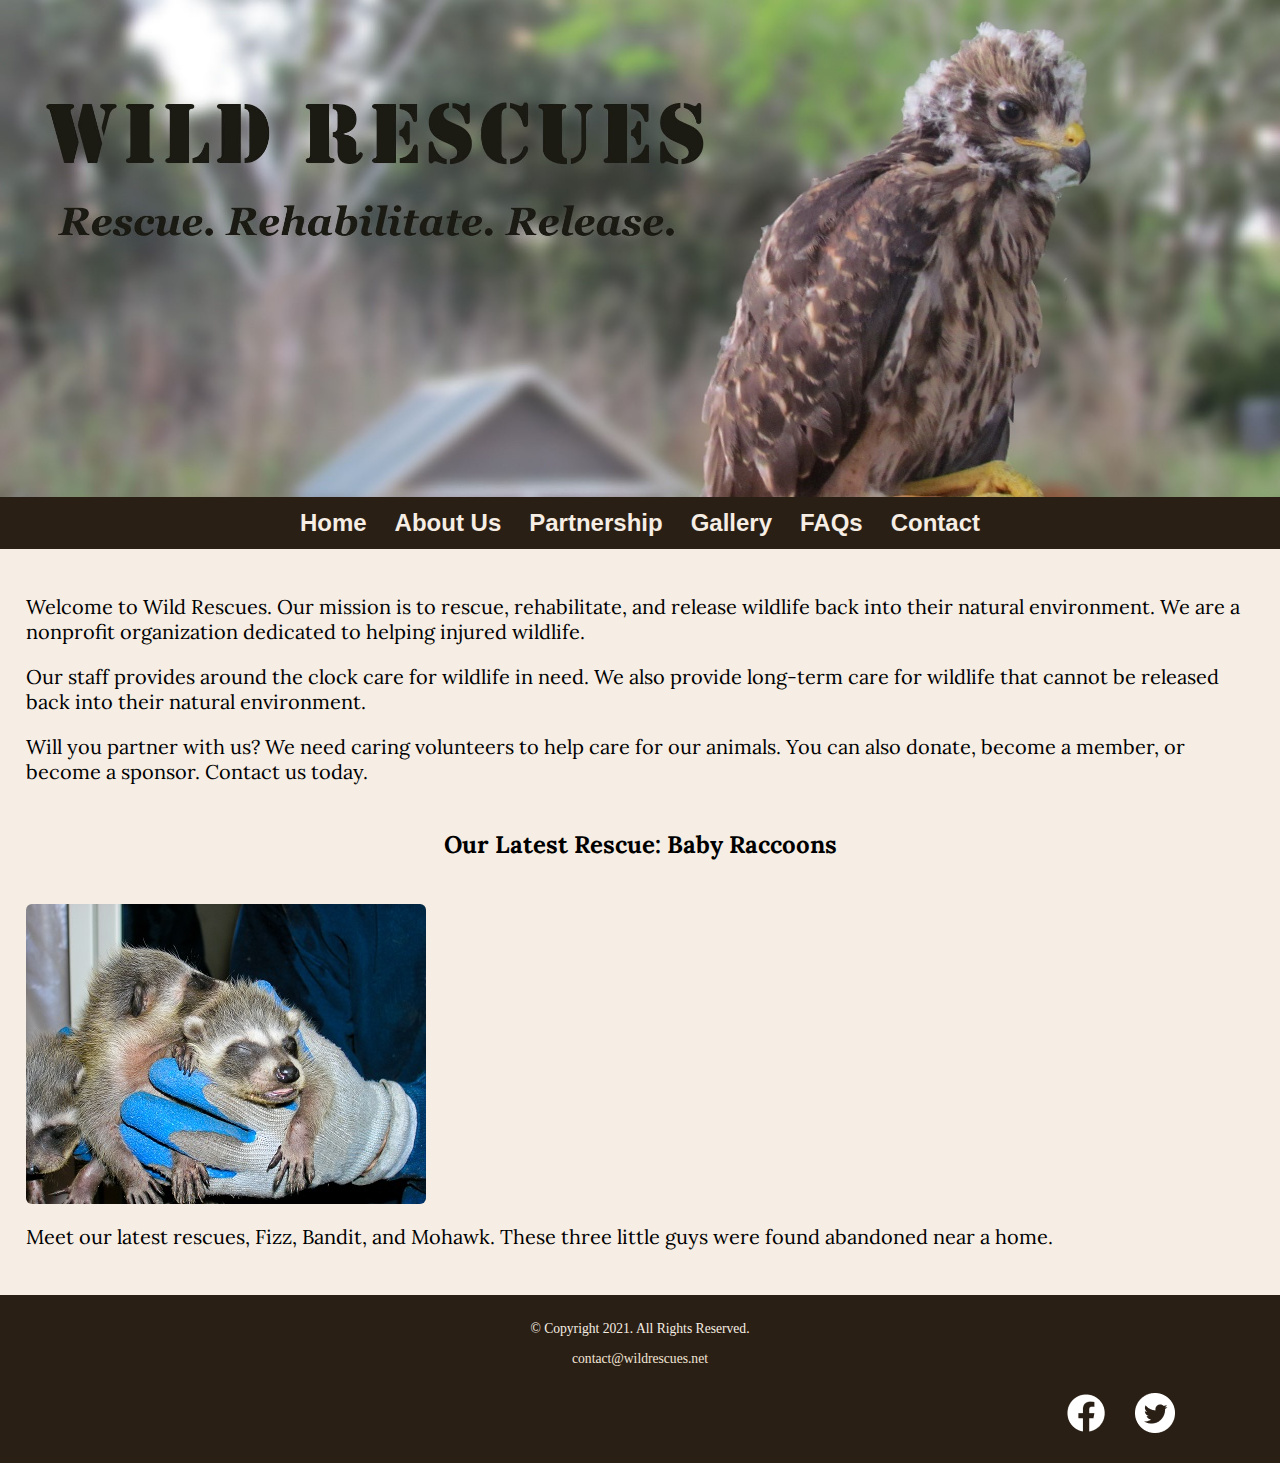
<file: index.html>
<!DOCTYPE html>
<!-- 
	Student Name: 
	File Name: index.html
	Today's Date:
 -->
<html lang="en">
<head>
	<title>Rescue - Rehabilitate | Wild Rescues.</title>
	<meta charset="utf-8">
    <meta name="description"
        content="Wild Rescues is a local nonprofit organization dedicated to helping injured, neglected, or orphaned wildlife.">
    <link rel="stylesheet" href="css/styles.css">
    <meta name="viewport" content="width=device-width, initial-scale=1.0">
    <link href="https://fonts.googleapis.com/css?family=Emblema+One|Lora&display=swap" rel="stylesheet">
	<link rel="shortcut icon" href="images/favicon.ico">
	<link rel="icon" type="image/png" sizes="32x32" href="images/favicon-32.png">
    <link rel="apple-touch-icon" sizes="180x180" href="images/apple-touch-icon.png">
	<link rel="icon" sizes="192x192" href="images/android-chrome-192.png">
</head>
<body>
    
    <div id="wrapper">

        <header>
            <div class="tab-desk">
              <a href="index.html"><img src="images/baby-hawk.jpg" alt="rescued baby hawk"></a>
            </div>
            <div class="mobile">
                <h1>&#128062; Wild Rescues</h1>
                <h3>Rescue. Rehabilitate. Release.</h3>
            </div>
        </header>

        <nav>
            <ul>
                <li><a href="index.html">Home</a></li>  
                <li><a href="about.html">About Us</a></li> 
                <li><a href="partnership.html">Partnership</a></li> 
                <li><a href="gallery.html">Gallery</a></li> 
                <li><a href="faqs.html">FAQs</a></li> 
                <li><a href="contact.html">Contact</a></li>
            </ul>
        </nav>

        <!-- Use the main area to add the main content to the webpage -->
        <main>

            <div id="welcome">

                <p>Welcome to Wild Rescues. Our mission is to rescue, rehabilitate, and release wildlife back into their natural environment. We are a nonprofit organization dedicated to helping injured wildlife.</p>

                <p>Our staff provides around the clock care for wildlife in need. We also provide long-term care for wildlife that cannot be released back into their natural environment.</p>

                <p>Will you partner with us? We need caring volunteers to help care for our animals. You can also donate, become a member, or become a sponsor. Contact us today.</p>

            </div>

            <div id="latest">

                <h2>Our Latest Rescue: Baby Raccoons</h2>
                <img src="images/baby-raccoons.jpg" alt="hands holding three baby raccoons" class="round">
                <p>Meet our latest rescues, Fizz, Bandit, and Mohawk. These three little guys were found abandoned near a home.</p>

            </div>

        </main>

        <footer>
            <p>&copy; Copyright 2021. All Rights Reserved.</p>
            <p><a href="mailto:contact@wildrescues.net">contact@wildrescues.net</a></p>
            <div class="social">
                <a href="https://www.facebook.com" target="_blank"><img src="images/facebook-logo.png"
                        alt="Facebook logo"></a>
                <a href="https://www.twitter.com" target="_blank"><img src="images/twitter-logo.png"
                        alt="Twitter logo"></a>
            </div>
        </footer>
        
    </div>
	
</body>
</html>
</file>
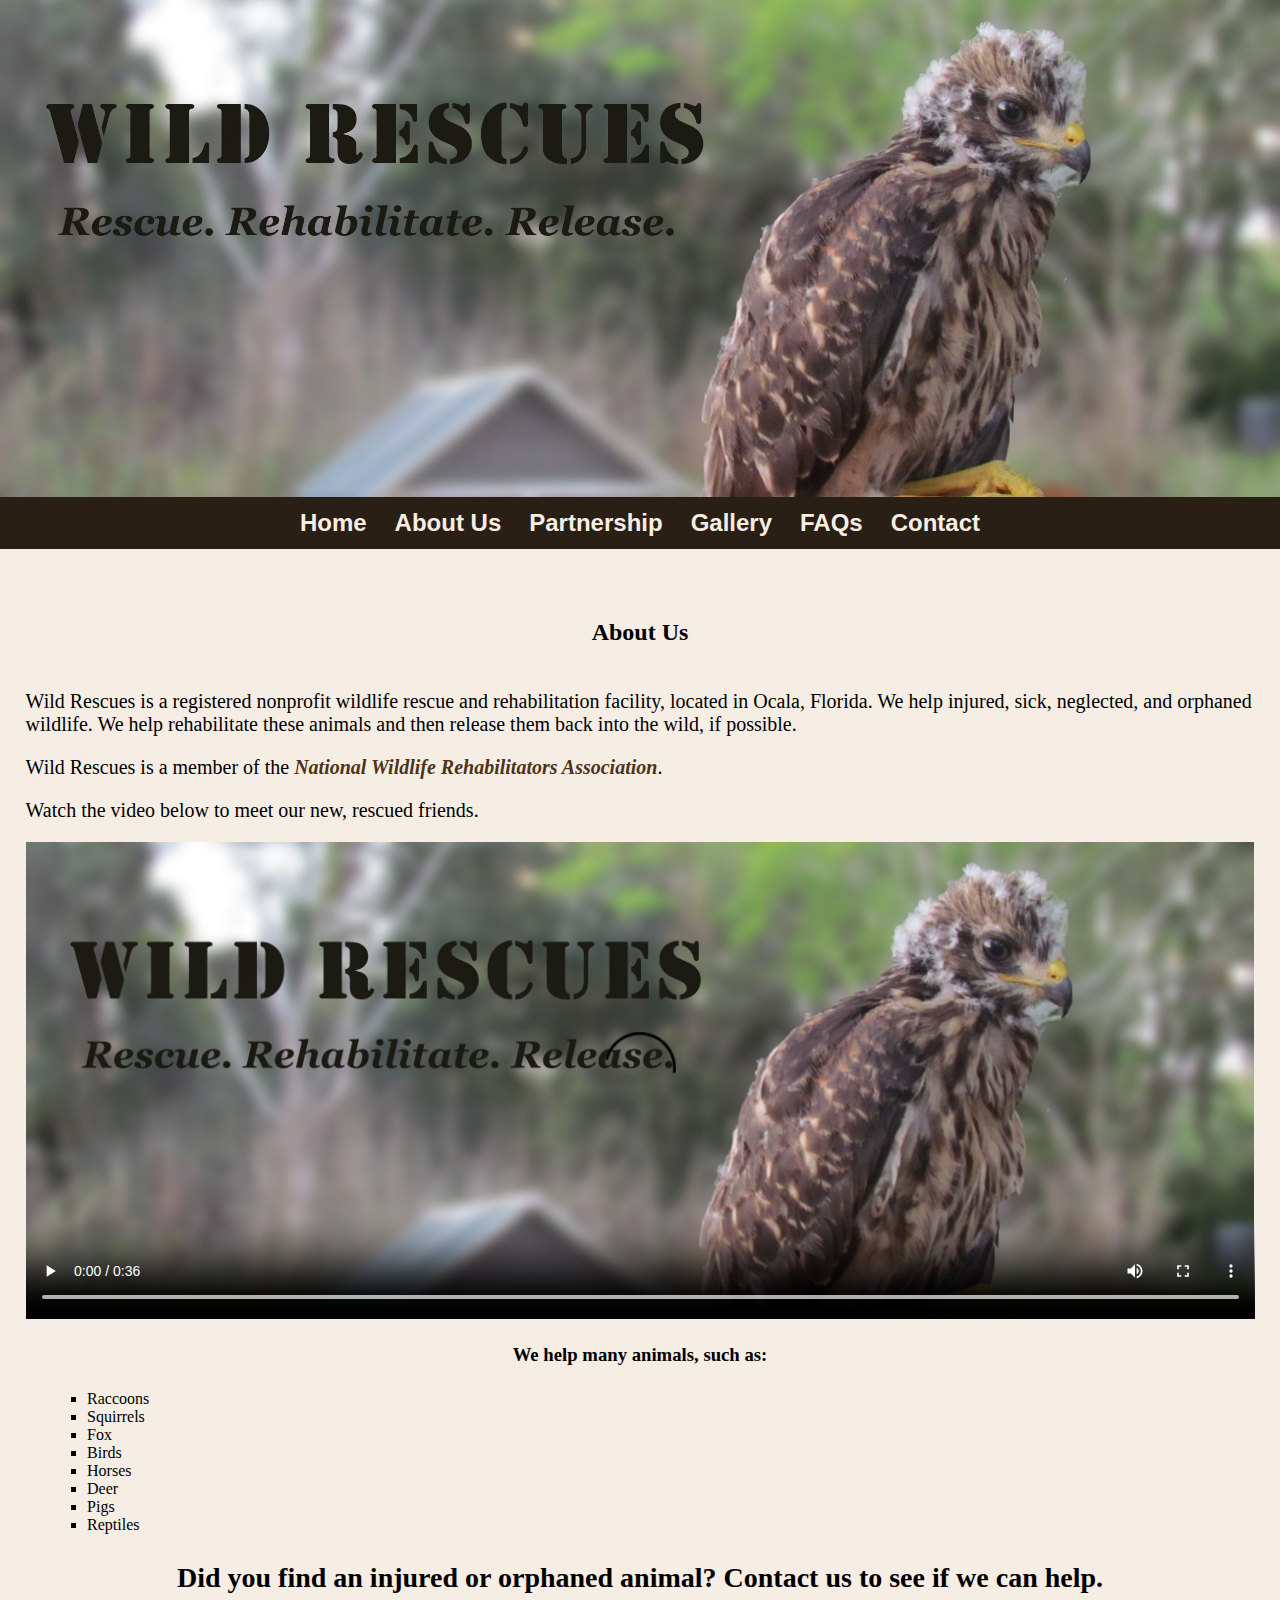
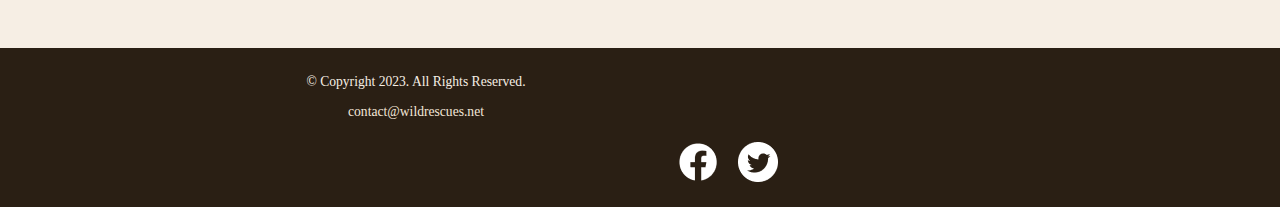
<file: about.html>
<!DOCTYPE html>
<!--Student Name: 
File Name: about.html
Date:
-->
<html lang="en">

<head>
    <meta charset="UTF-8">
    <meta name="descriptions"
        content="We help rehabilitate local wildlife, such as raccoons, squirrels, fox, birds, deer, horses, pigs, and reptiles.">
    <link rel="stylesheet" href="css/styles.css">
    <title>Rescue - Rehabilitate | Wild Rescues</title>
    <meta name="viewport" content="width=device-width, initial-scale=1.0">
    <link rel="icon" type="image/png" sizes="32x32" href="images/favicon-32.png">

</head>

<body>
    <!-- Skip to Content Link --> <a class="skip" href="#content">Skip to Content</a>
    <div id="wrapper">
        <!-- Mobile Nav -->
        <nav class="mobile-nav">
            <div id="nav-links">
                <a href="index.html">Home</a>
                <a href="about.html">About Us</a>
                <a href="partnership.html">Partnership</a>
                <a href="gallery.html">Gallery</a>
                <a href="faqs.html">FAQs</a>
                <a href="contact.html">Contact Us</a>
            </div>
            <a class="nav-icon" onclick="menu()">
                <div id="icon">&#9776;</div>
            </a>
        </nav>
        <!--Header element should be static-->
        <header>
            <div class="tab-desk">
                <a href="index.html"><img src="images/baby-hawk.jpg" alt="rescued baby hawk"></a>
            </div>
            <div class="mobile">
                <h1>&#128062; Wild Rescues</h1>
                <h3>Rescue. Rehabilitate. Release</h3>
            </div>
        </header>

        <!--Nav is static-->
        <nav class="tab-desk">
            <ul>
                <li><a href="index.html">Home</a></li>
                <li><a href="about.html">About Us</a></li>
                <li><a href="partnership.html">Partnership</a></li>
                <li><a href="gallery.html">Gallery</a></li>
                <li><a href="faqs.html">FAQs</a></li>
                <li><a href="contact.html">Contact</a></li>
            </ul>
        </nav>

        <!-- Use the main area to add the main content to the webpage -->
        <main id="content">
            <div id="info">
                <h2>About Us</h2>
                <p>Wild Rescues is a registered nonprofit wildlife rescue and rehabilitation facility, located in Ocala,
                    Florida. We help injured, sick, neglected, and orphaned wildlife. We help rehabilitate these animals
                    and
                    then release them back into the wild, if possible.</p>
                <p>Wild Rescues is a member of the <a class="link" href="https://www.nwrawildlife.org/"
                        target="_blank">National Wildlife Rehabilitators Association</a>.</p>
                <p>Watch the video below to meet our new, rescued friends.</p>

                <video controls poster="images/baby-hawk.jpg">
                    <source src="media/wildrescues.mp4" type="video/mp4">
                    <source src="media/wildrescues.webm" type="video/webm">
                    <p>Your browser does not support the video element.</p>
                    <track src="media/captions.vtt" kind="captions" srclang="en" label="English">
                    <track src="media/descriptions.vtt" kind="descriptions" srclang="en" label="English">
                </video>
                <h3>We help many animals, such as:</h3>
                <ul>
                    <li>Raccoons</li>
                    <li>Squirrels</li>
                    <li>Fox</li>
                    <li>Birds</li>
                    <li>Horses</li>
                    <li>Deer</li>
                    <li>Pigs</li>
                    <li>Reptiles</li>
                </ul>

                <p class="action">Did you find an injured or orphaned animal? Contact us to see if we can help.</p>
            </div>
        </main>


        <!--Footer should contain contact info and any copyrights-->
        <footer>
            <div class="copyright">
                <p>&copy; Copyright 2023. All Rights Reserved.</p>
                <p><a href="mailto:contact@wildrescues.net">contact@wildrescues.net</a></p>
                <div class="social">
                    <a href="https://www.facebook.com" target="_blank"><img src="images/facebook-logo.png"
                            alt="Facebook logo"></a>
                    <a href="https://www.twitter.com" target="_blank"><img src="images/twitter-logo.png"
                            alt="Twitter logo"></a>
                </div>
            </div>
           
        </footer>
    </div>
    <script src="scripts/script.js"></script>
</body>

</html>
</file>
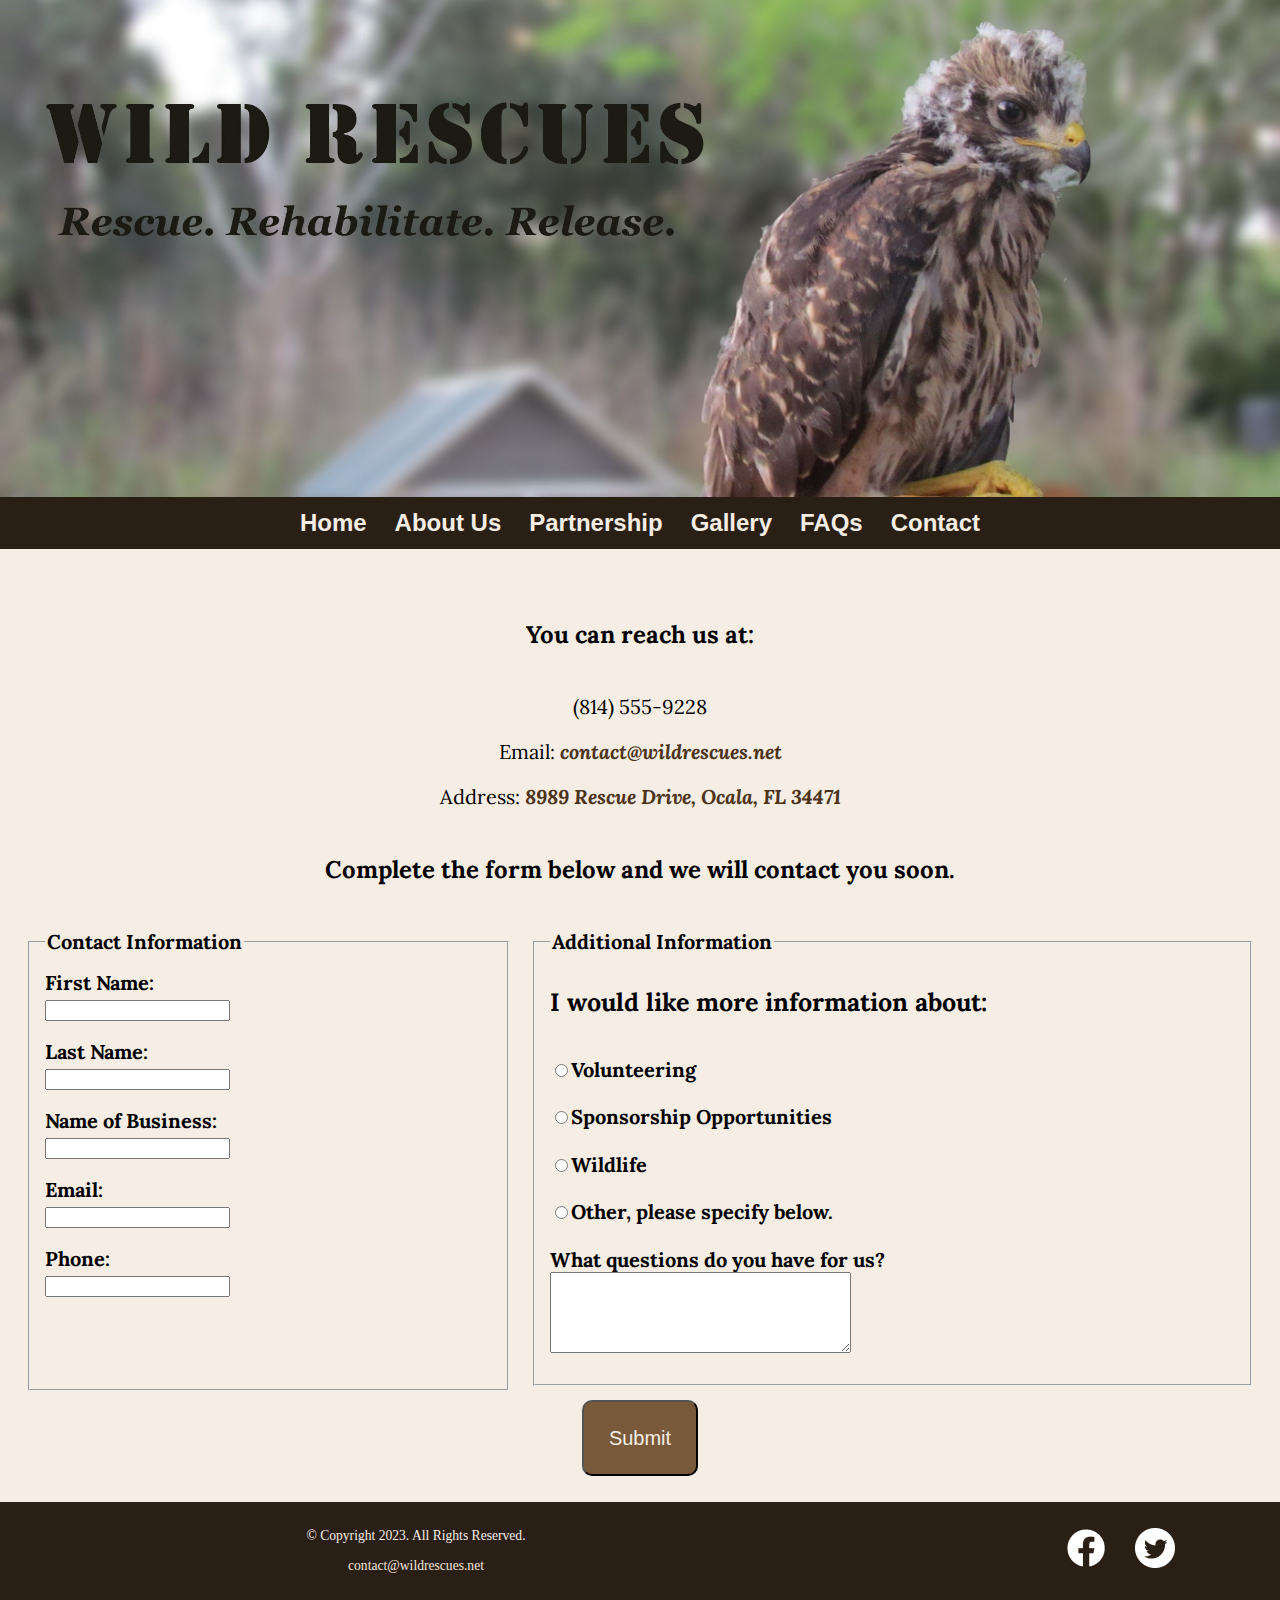
<file: contact.html>
<!DOCTYPE html>
<!--Student Name: 
File Name: contact.html
Date:
-->
<html lang="en">

<head>
    <meta charset="UTF-8">
    <meta name="description"
        content="Contact us at (814)555-8989 or visit us at 8989 Rescue Drive, Ocala, FL for more information.">
    <link rel="stylesheet" href="css/styles.css">
    <title>Contact Us – Location | Wild Rescues</title>
    <meta name="viewport" content="width=device-width, initial-scale=1.0">
    <link rel="preconnect" href="https://fonts.googleapis.com">
    <link rel="preconnect" href="https://fonts.gstatic.com" crossorigin>
    <link href="https://fonts.googleapis.com/css2?family=Emblema+One&family=Lora&display=swap" rel="stylesheet">
    <link rel="shortcut icon" href="images/favicon.ico">
    <link rel="icon" type="image/png" sizes="32x32" href="images/favicon-32.png">
    <link rel="apple-touch-icon" sizes="180x180" href="images/apple- touch-icon.png">
    <link rel="icon" sizes="192x192" href="images/android-chrome-192.png">
</head>

<body>
    <!-- Skip to Content Link --> <a class="skip" href="#content">Skip to Content</a>
    <div id="wrapper">
        <!-- Mobile Nav -->
        <nav class="mobile-nav">
            <div id="nav-links">
                <a href="index.html">Home</a>
                <a href="about.html">About Us</a>
                <a href="partnership.html">Partnership</a>
                <a href="gallery.html">Gallery</a>
                <a href="faqs.html">FAQs</a>
                <a href="contact.html">Contact Us</a>
            </div>
            <a class="nav-icon" onclick="menu()">
                <div id="icon">&#9776;</div>
            </a>
        </nav>
        <!--Header element should be static-->
        <header>
            <div class="tab-desk">
                <a href="index.html"><img src="images/baby-hawk.jpg" alt="rescued baby hawk"></a>
            </div>
            <div class="mobile">
                <h1>&#128062; Wild Rescues</h1>
                <h3>Rescue. Rehabilitate. Release</h3>
            </div>
        </header>

        <!--Nav is static-->
        <nav class="tab-desk">
            <ul>
                <li><a href="index.html">Home</a></li>
                <li><a href="about.html">About Us</a></li>
                <li><a href="partnership.html">Partnership</a></li>
                <li><a href="gallery.html">Gallery</a></li>
                <li><a href="faqs.html">FAQs</a></li>
                <li><a href="contact.html">Contact</a></li>
            </ul>
        </nav>

        <!-- Use the main area to add the main content to the webpage -->
        <main id="content">
            <div id="contact">
                <h2>You can reach us at:</h2>
                <p class="tel-link mobile" class="round"><a href="tel:8145558989">(814) 555-8989</a></p>
                <p class="tab-desk">(814) 555-9228</p>
                <p>Email: <a class="link" href="mailto:contact@wildrescues .net">contact@wildrescues.net</a></p>
                <p>Address: <a class="link" href="https://goo.gl/maps/Dt8Kqd2XHmY1kwhDA" target="_blank">8989 Rescue
                        Drive, Ocala, FL 34471</a></p>
            </div>
            <div id="form">
                <h2>Complete the form below and we will contact you soon.</h2>
                <form class="form-grid"><!-- Start Form -->
                    <fieldset>
                        <legend>Contact Information</legend>
                        <label for="fName">First Name:</label>
                        <input type="text" name="Name" id="fName">
                        <label for="lName">Last Name:</label>
                        <input type="text" name="lName" id="lName">
                        <label for="bName">Name of Business:</label>
                        <input type="text" name="bName" id="bName">
                        <label for="email">Email:</label>
                        <input type="email" name="email" id="email">
                        <label for="phone">Phone:</label>
                        <input type="tel" name="phone" id="phone">
                    </fieldset>
                    <fieldset>
                        <legend>Additional Information</legend>
                        <p>I would like more information about:</p>
                        <label for="vol">
                            <input type="radio" name="info" id="vol" value="Volunteering">Volunteering
                        </label>
                        <label for="sponsor">
                            <input type="radio" name="info" id="sponsor" value="Sponsorship Opportunities">Sponsorship
                            Opportunities
                        </label>
                        <label for="wild">
                            <input type="radio" name="info" id="wild" value="Wildlife">Wildlife
                        </label>
                        <label for="other">
                            <input type="radio" name="info" id="other" value="Other">Other, please specify below.
                        </label>
                        <label for="questions">What questions do you have for us?
                        </label>
                        <textarea name="questions" id="questions" rows="5" cols="35"></textarea>
                    </fieldset>
                    <input type="submit" id="submit" value="Submit" class="btn">
                </form>
            </div>
        </main>


        <!--Footer should contain contact info and any copyrights-->
        <footer>
            <div class="copyright">
                <p>&copy; Copyright 2023. All Rights Reserved.</p>
                <p><a href="mailto:contact@wildrescues.net">contact@wildrescues.net</a></p>
            </div>
            <div class="social">
                <a href="https://www.facebook.com" target="_blank"><img src="images/facebook-logo.png"
                        alt="Facebook logo"></a>
                <a href="https://www.twitter.com" target="_blank"><img src="images/twitter-logo.png"
                        alt="Twitter logo"></a>
            </div> 
        </footer>
    </div>
    <script src="scripts/script.js"></script>
</body>

</html>
</file>
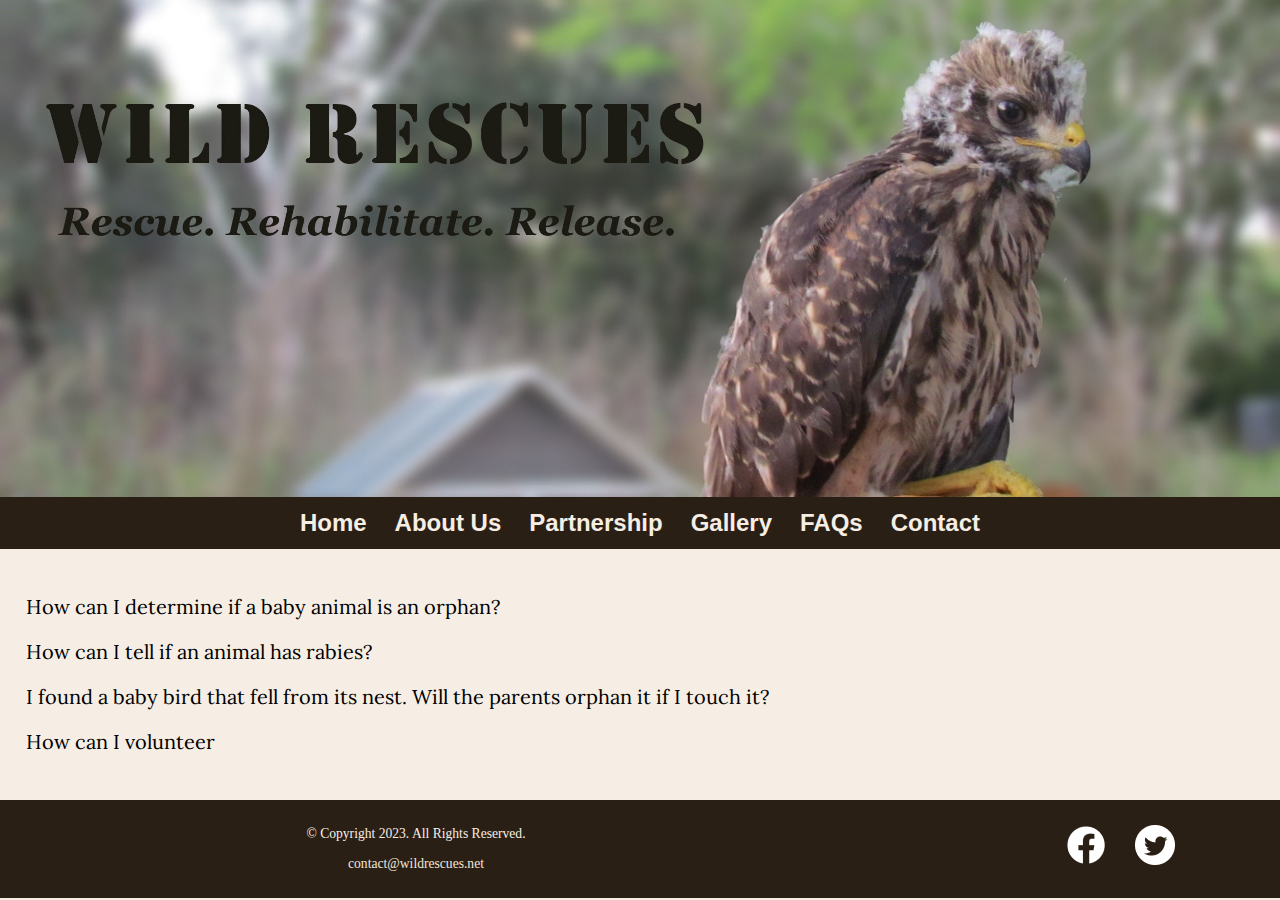
<file: faqs.html>
<!DOCTYPE html>
<!--Student Name: 
File Name: Wild Rescues - FAQs
Date:
-->
<html lang="en">

<head>
    <meta charset="UTF-8">
    <title>FAQs | Wild Rescues</title>
    <meta name="description" content="Get answers to our most frequently asked questions.">
    <link rel="stylesheet" href="css/styles.css">
    <meta name="viewport" content="width=device-width, initial-scale=1.0">
    <link rel="preconnect" href="https://fonts.googleapis.com">
    <link rel="preconnect" href="https://fonts.gstatic.com" crossorigin>
    <link href="https://fonts.googleapis.com/css2?family=Emblema+One&family=Lora&display=swap" rel="stylesheet">
    <link rel="shortcut icon" href="images/favicon.ico">
    <link rel="icon" type="image/png" sizes="32x32" href="images/favicon-32.png">
    <link rel="apple-touch-icon" sizes="180x180" href="images/apple- touch-icon.png">
    <link rel="icon" sizes="192x192" href="images/android-chrome-192.png">
</head>

<body>
    <!-- Skip to Content Link --> <a class="skip" href="#content">Skip to Content</a>
    <div id="wrapper">
        <!-- Mobile Nav -->
        <nav class="mobile-nav">
            <div id="nav-links">
                <a href="index.html">Home</a>
                <a href="about.html">About Us</a>
                <a href="partnership.html">Partnership</a>
                <a href="gallery.html">Gallery</a>
                <a href="faqs.html">FAQs</a>
                <a href="contact.html">Contact Us</a>
            </div>
            <a class="nav-icon" onclick="menu()">
                <div id="icon">&#9776;</div>
            </a>
        </nav>
        <!--Header element should be static-->
        <header>
            <div class="tab-desk">
                <a href="index.html"><img src="images/baby-hawk.jpg" alt="rescued baby hawk"></a>
            </div>
            <div class="mobile">
                <h1>&#128062; Wild Rescues</h1>
                <h3>Rescue. Rehabilitate. Release</h3>
            </div>
        </header>

        <!--Nav is static-->
        <nav class="tab-desk">
            <ul>
                <li><a href="index.html">Home</a></li>
                <li><a href="about.html">About Us</a></li>
                <li><a href="partnership.html">Partnership</a></li>
                <li><a href="gallery.html">Gallery</a></li>
                <li><a href="faqs.html">FAQs</a></li>
                <li><a href="contact.html">Contact</a></li>
            </ul>
        </nav>

        <!-- Use the main area to add the main content to the webpage -->
        <main id="content">
            <div id="questions">
                <p onclick="ans1()">How can I determine if a baby animal is an orphan?</p>
                <p onclick="ans2()">How can I tell if an animal has rabies?</p>
                <p onclick="ans3()">I found a baby bird that fell from its nest. Will the parents orphan it if I touch
                    it?</p>
                <p onclick="ans4()">How can I volunteer</p>
            </div>
            <div id="answer">
                <h2>Answer:</h2>
                <p></p>
            </div>
        </main>


        <!--Footer should contain contact info and any copyrights-->
        <footer>
            <div class="copyright">
                <p>&copy; Copyright 2023. All Rights Reserved.</p>
                <p><a href="mailto:contact@wildrescues.net">contact@wildrescues.net</a></p>
            </div>
            <div class="social">
                <a href="https://www.facebook.com" target="_blank"><img src="images/facebook-logo.png"
                        alt="Facebook logo"></a>
                <a href="https://www.twitter.com" target="_blank"><img src="images/twitter-logo.png"
                        alt="Twitter logo"></a>
            </div>
        </footer>
    </div>
    <script src="scripts/script.js"></script>
</body>

</html>
</file>
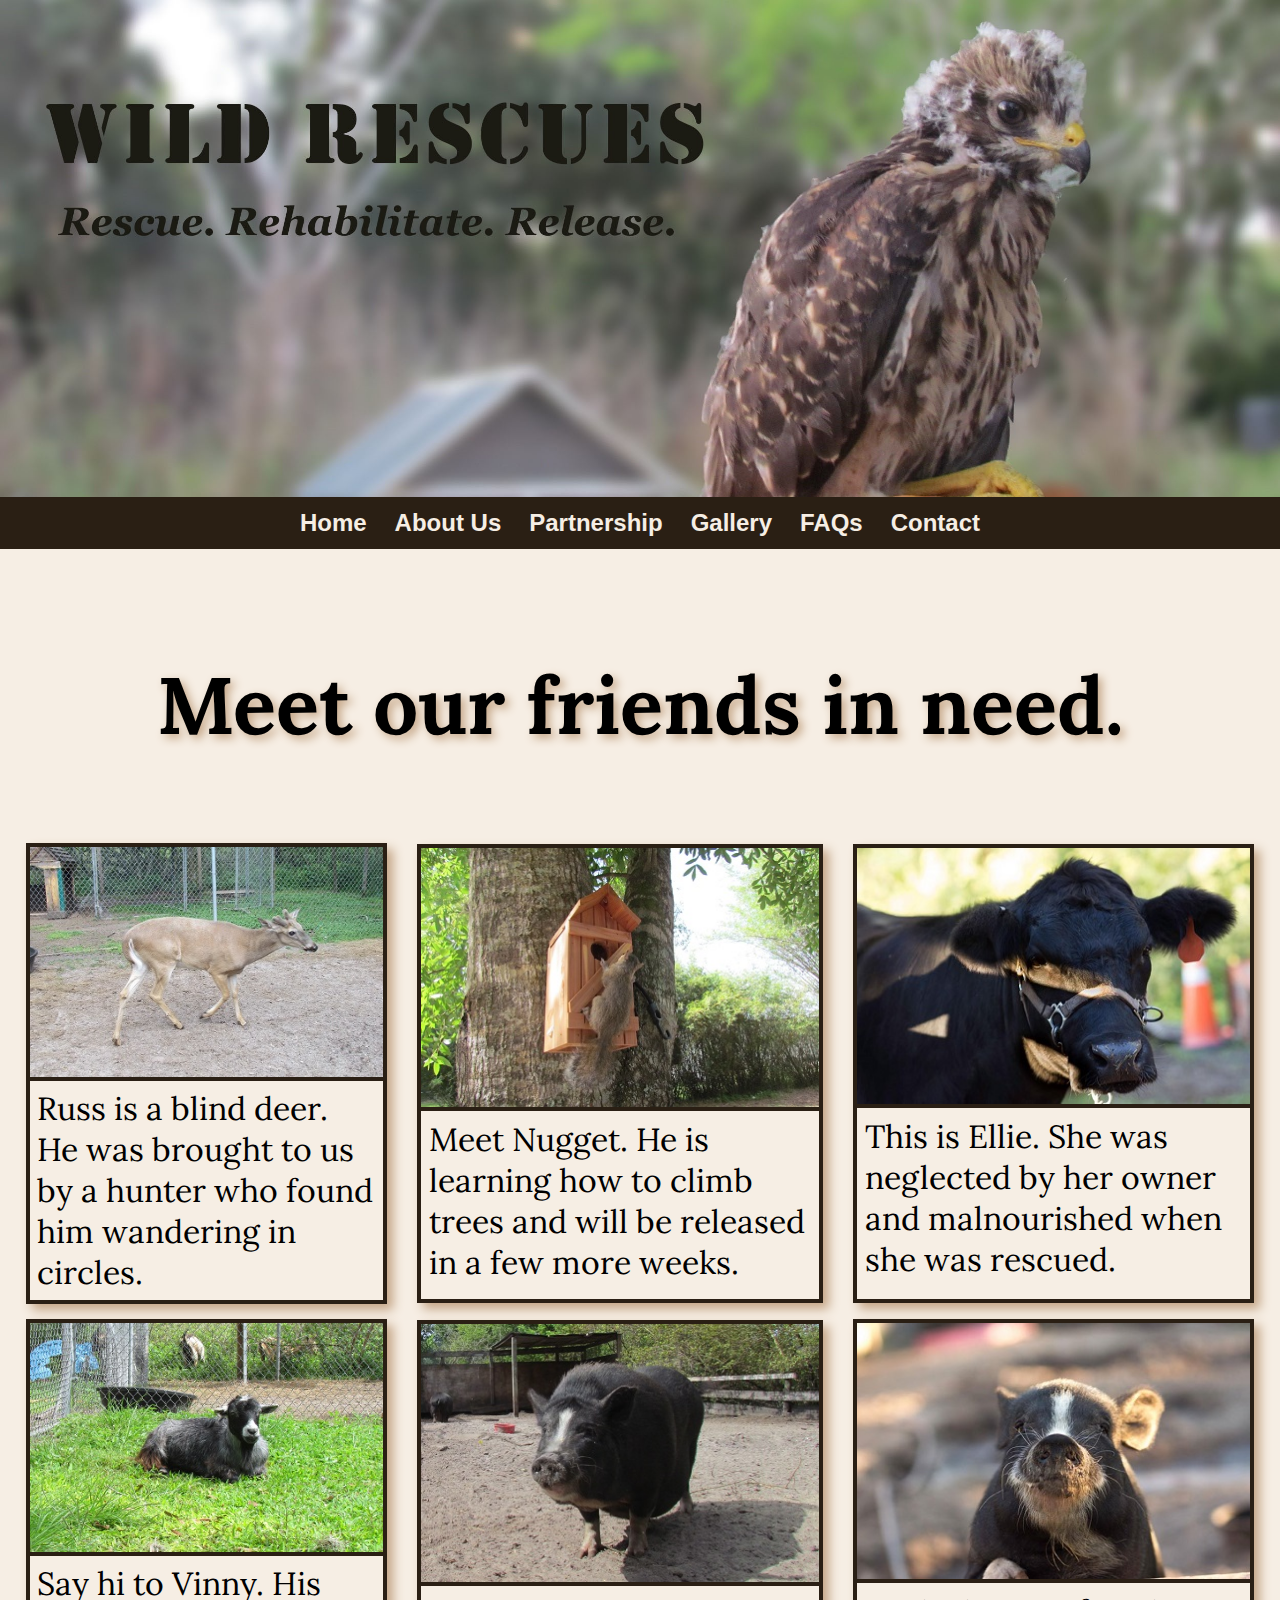
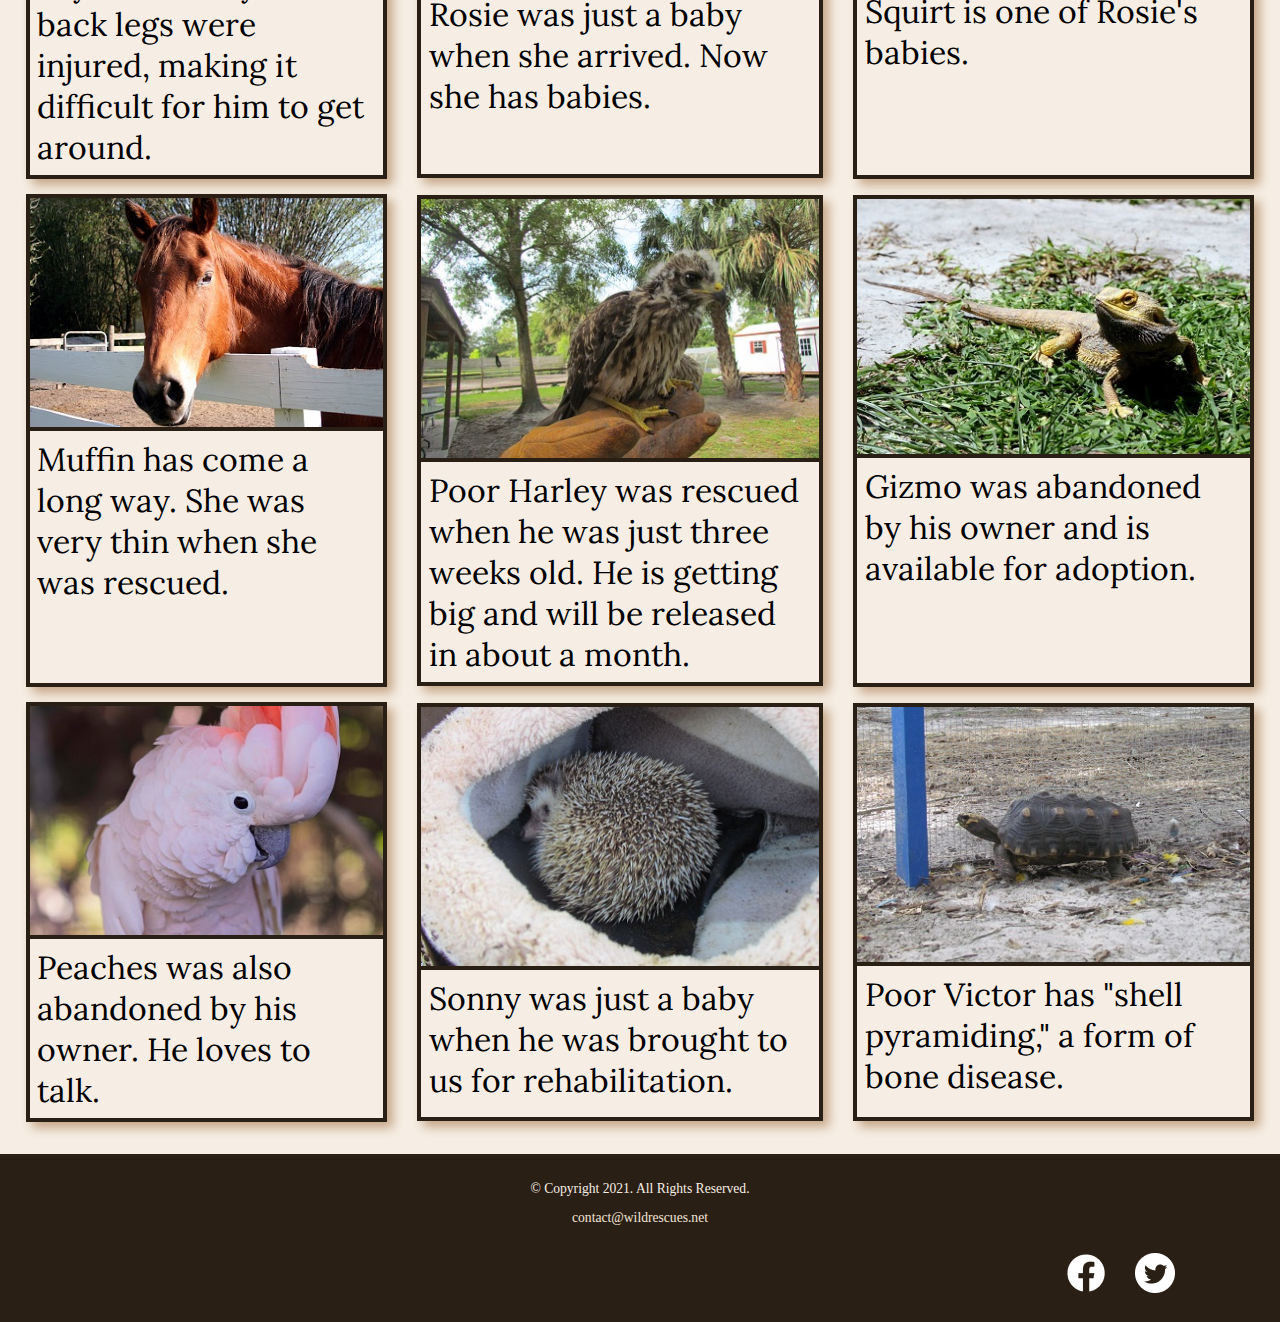
<file: gallery.html>
<!DOCTYPE html>
<!-- 
	Student Name: 
	File Name: gallery.html
	Today's Date:
 -->
<html lang="en">
<head>
	<title>: Gallery | Wild Rescues.</title>
	<meta charset="utf-8">
    <meta name="description"
        content="Meet our rescued friends. We have horses, goats, squirrels, pigs, deer, cows, rabbits, birds, turtles, and many more.">
    <link rel="stylesheet" href="css/styles.css">
    <meta name="viewport" content="width=device-width, initial-scale=1.0">
    <link href="https://fonts.googleapis.com/css?family=Emblema+One|Lora&display=swap" rel="stylesheet">
    <link rel="shortcut icon" href="images/favicon.ico">
	<link rel="icon" type="image/png" sizes="32x32" href="images/favicon-32.png">
    <link rel="apple-touch-icon" sizes="180x180" href="images/apple-touch-icon.png">
	<link rel="icon" sizes="192x192" href="images/android-chrome-192.png">
</head>
<body>

    <div id="wrapper">
    
        <header>
            <div class="tab-desk">
              <a href="index.html"><img src="images/baby-hawk.jpg" alt="rescued baby hawk"></a>
            </div>
            <div class="mobile">
                <h1>&#128062; Wild Rescues</h1>
                <h3>Rescue. Rehabilitate. Release.</h3>
            </div>
        </header>

        <nav>
            <ul>
                <li><a href="index.html">Home</a></li>  
                <li><a href="about.html">About Us</a></li> 
                <li><a href="partnership.html">Partnership</a></li> 
                <li><a href="gallery.html">Gallery</a></li> 
                <li><a href="faqs.html">FAQs</a></li> 
                <li><a href="contact.html">Contact</a></li>
            </ul>
        </nav>

        <!-- Use the main area to add the main content to the webpage -->
        <main class="grid">

            <aside>
                <p>Meet our friends in need.</p>
            </aside>

            <figure><!-- Figure Element 1 -->
                <img src="images/blind-deer.jpg" alt="blind deer">
                <figcaption>Russ is a blind deer. He was brought to us by a hunter who found him wandering in circles.</figcaption>
            </figure>

            <figure><!-- Figure Element 2 -->
                <img src="images/baby-squirrel.jpg" alt="baby squirrel on a tree house">
                <figcaption>Meet Nugget. He is learning how to climb trees and will be released in a few more weeks.</figcaption>
            </figure>

            <figure><!-- Figure Element 3 -->
                <img src="images/cow.jpg" alt="face of a cow">
                <figcaption>This is Ellie. She was neglected by her owner and malnourished when she was rescued.</figcaption>
            </figure>

            <figure><!-- Figure Element 4 -->
                <img src="images/goat.jpg" alt="goat laying in grass">
                <figcaption>Say hi to Vinny. His back legs were injured, making it difficult for him to get around.</figcaption>
            </figure>
            
            <figure><!-- Figure Element 5 -->
                <img src="images/pig.jpg" alt="pig standing">
                <figcaption>Rosie was just a baby when she arrived. Now she has babies.</figcaption>
            </figure>

            <figure><!-- Figure Element 6 -->
                <img src="images/baby-pig.jpg" alt="baby pig">
                <figcaption>Squirt is one of Rosie's babies.</figcaption>
            </figure>

            <figure><!-- Figure Element 7 -->
                <img src="images/horse.jpg" alt="face of a horse">
                <figcaption>Muffin has come a long way. She was very thin when she was rescued.</figcaption>
            </figure>

            <figure><!-- Figure Element 8 -->
                <img src="images/hawk.jpg" alt="baby hawk">
                <figcaption>Poor Harley was rescued when he was just three weeks old. He is getting big and will be released in about a month.</figcaption>
            </figure>
            
            <figure><!-- Figure Element 9 -->
                <img src="images/bearded-dragon.jpg" alt="bearded dragon">
            <figcaption>Gizmo was abandoned by his owner and is available for adoption.</figcaption>
            </figure>

            <figure><!-- Figure Element 10 -->
                <img src="images/bird.jpg" alt="cockatoo">
                <figcaption>Peaches was also abandoned by his owner. He loves to talk.</figcaption>
            </figure>

            <figure><!-- Figure Element 11 -->
                <img src="images/hedgehog.jpg" alt="hedgehog">
                <figcaption>Sonny was just a baby when he was brought to us for rehabilitation.</figcaption>
            </figure>

            <figure><!-- Figure Element 12 -->
                <img src="images/tortoise-pyramid.jpg" alt="tortoise with shell pyramiding">
                <figcaption>Poor Victor has "shell pyramiding," a form of bone disease.</figcaption>
            </figure>

        </main>

        <footer>
            <p>&copy; Copyright 2021. All Rights Reserved.</p>
            <p><a href="mailto:contact@wildrescues.net">contact@wildrescues.net</a></p>
            <div class="social">
                <a href="https://www.facebook.com" target="_blank"><img src="images/facebook-logo.png"
                        alt="Facebook logo"></a>
                <a href="https://www.twitter.com" target="_blank"><img src="images/twitter-logo.png"
                        alt="Twitter logo"></a>
            </div>
        </footer>
        
    </div>
	
</body>
</html>
</file>
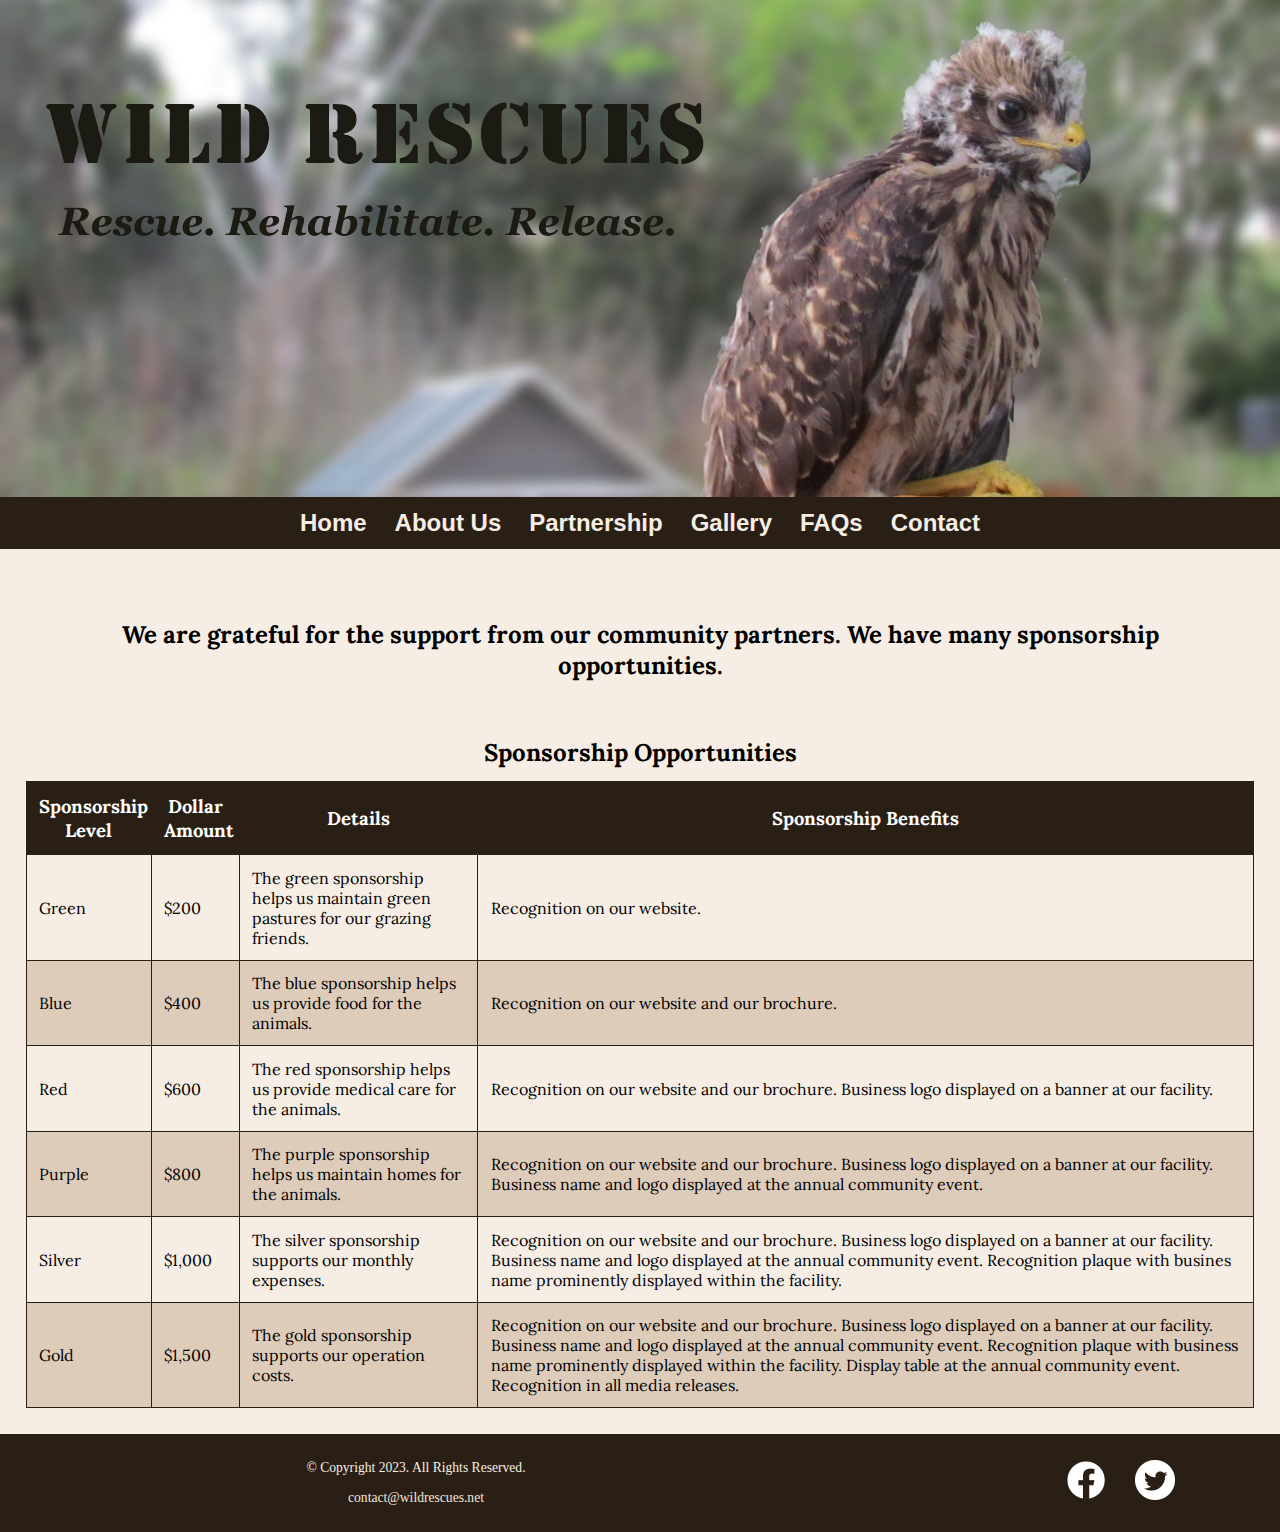
<file: partnership.html>
<!DOCTYPE html>
<!--Student Name: 
File Name: partnerships.html
Date: 
-->
<html lang="en">

<head>
    <meta charset="UTF-8">
    <meta name="description" content="Partner with us. We have several sponsorship opportunities available.">
    <link rel="stylesheet" href="css/styles.css">
    <title>Sponsorship | Wild Rescues</title>
    <meta name="viewport" content="width=device-width, initial-scale=1.0">
    <link rel="preconnect" href="https://fonts.googleapis.com">
    <link rel="preconnect" href="https://fonts.gstatic.com" crossorigin>
    <link href="https://fonts.googleapis.com/css2?family=Emblema+One&family=Lora&display=swap" rel="stylesheet">
    <link rel="shortcut icon" href="images/favicon.ico">
    <link rel="icon" type="image/png" sizes="32x32" href="images/favicon-32.png">
    <link rel="apple-touch-icon" sizes="180x180" href="images/apple- touch-icon.png">
    <link rel="icon" sizes="192x192" href="images/android-chrome-192.png">
</head>

<body>
    <!-- Skip to Content Link --> <a class="skip" href="#content">Skip to Content</a>
    <div id="wrapper">
        <!-- Mobile Nav -->
        <nav class="mobile-nav">
            <div id="nav-links">
                <a href="index.html">Home</a>
                <a href="about.html">About Us</a>
                <a href="partnership.html">Partnership</a>
                <a href="gallery.html">Gallery</a>
                <a href="faqs.html">FAQs</a>
                <a href="contact.html">Contact Us</a>
            </div>
            <a class="nav-icon" onclick="menu()">
                <div id="icon">&#9776;</div>
            </a>
        </nav>
        <!--Header element should be static-->
        <header>
            <div class="tab-desk">
                <a href="index.html"><img src="images/baby-hawk.jpg" alt="rescued baby hawk"></a>
            </div>
            <div class="mobile">
                <h1>&#128062; Wild Rescues</h1>
                <h3>Rescue. Rehabilitate. Release</h3>
            </div>
        </header>

        <!--Nav is static-->
        <nav class="tab-desk">
            <ul>
                <li><a href="index.html">Home</a></li>
                <li><a href="about.html">About Us</a></li>
                <li><a href="partnership.html">Partnership</a></li>
                <li><a href="gallery.html">Gallery</a></li>
                <li><a href="faqs.html">FAQs</a></li>
                <li><a href="contact.html">Contact</a></li>
            </ul>
        </nav>

        <!-- Use the main area to add the main content to the webpage -->
        <main id="content">
            <h2>We are grateful for the support from our community partners. We have many sponsorship opportunities.
            </h2>
            <div class="mobile-tablet">
                <h3>Sponsorship Levels</h3>
                <p>Green: $200</p>
                <p>Blue: $400</p>
                <p>Red: $600</p>
                <p>Purple: $800</p>
                <p>Silver: $1,000</p>
                <p>Gold: $1,500</p>
                <p>Each sponsorship supports our animals and operations. Business recognition is given at every
                    sponsorship level. Contact us today to become a sponsor.</p>
            </div>
            <div id="partner" class="desktop">
                <table>
                    <caption>Sponsorship Opportunities</caption>
                    <tr><!-- Row 1 -->
                        <th>Sponsorship Level</th>
                        <th>Dollar Amount</th>
                        <th>Details</th>
                        <th>Sponsorship Benefits</th>
                    </tr>
                    <tr><!-- Row 2 -->
                        <td>Green</td>
                        <td>$200</td>
                        <td>The green sponsorship helps us maintain green pastures for our grazing friends.</td>
                        <td>Recognition on our website.</td>
                    </tr>
                    <tr><!-- Row 3 -->
                        <td>Blue</td>
                        <td>$400</td>
                        <td>The blue sponsorship helps us provide food for the animals.</td>
                        <td>Recognition on our website and our brochure.</td>
                    </tr>
                    <tr><!-- Row 4 -->
                        <td>Red</td>
                        <td>$600</td>
                        <td>The red sponsorship helps us provide medical care for the animals.</td>
                        <td>Recognition on our website and our brochure. Business logo displayed on a banner at our
                            facility.</td>
                    </tr>
                    <tr><!-- Row 5 -->
                        <td>Purple</td>
                        <td>$800</td>
                        <td>The purple sponsorship helps us maintain homes for the animals.</td>
                        <td>Recognition on our website and our brochure. Business logo displayed on a banner at our
                            facility. Business name and logo displayed at the annual community event.</td>
                    </tr>
                    <tr><!-- Row 6 -->
                        <td>Silver</td>
                        <td>$1,000</td>
                        <td>The silver sponsorship supports our monthly expenses.</td>
                        <td>Recognition on our website and our brochure. Business logo displayed on a banner at our
                            facility. Business name and logo displayed at the annual community event. Recognition plaque
                            with busines name prominently displayed within the facility.</td>
                    </tr>
                    <tr><!-- Row 7 -->
                        <td>Gold</td>
                        <td>$1,500</td>
                        <td>The gold sponsorship supports our operation costs.</td>
                        <td>Recognition on our website and our brochure. Business logo displayed on a banner at our
                            facility. Business name and logo displayed at the annual community event. Recognition plaque
                            with business name prominently displayed within the facility. Display table at the annual
                            community event. Recognition in all media releases.</td>
                    </tr>

                </table>
            </div>
        </main>


        <!--Footer should contain contact info and any copyrights-->
        <footer>
            <div class="copyright">
                <p>&copy; Copyright 2023. All Rights Reserved.</p>
                <p><a href="mailto:contact@wildrescues.net">contact@wildrescues.net</a></p>
            </div>
            <div class="social">
                <a href="https://www.facebook.com" target="_blank"><img src="images/facebook-logo.png"
                        alt="Facebook logo"></a>
                <a href="https://www.twitter.com" target="_blank"><img src="images/twitter-logo.png"
                        alt="Twitter logo"></a>
            </div> 
        </footer>
    </div>
    <script src="scripts/script.js"></script>
</body>

</html>
</file>
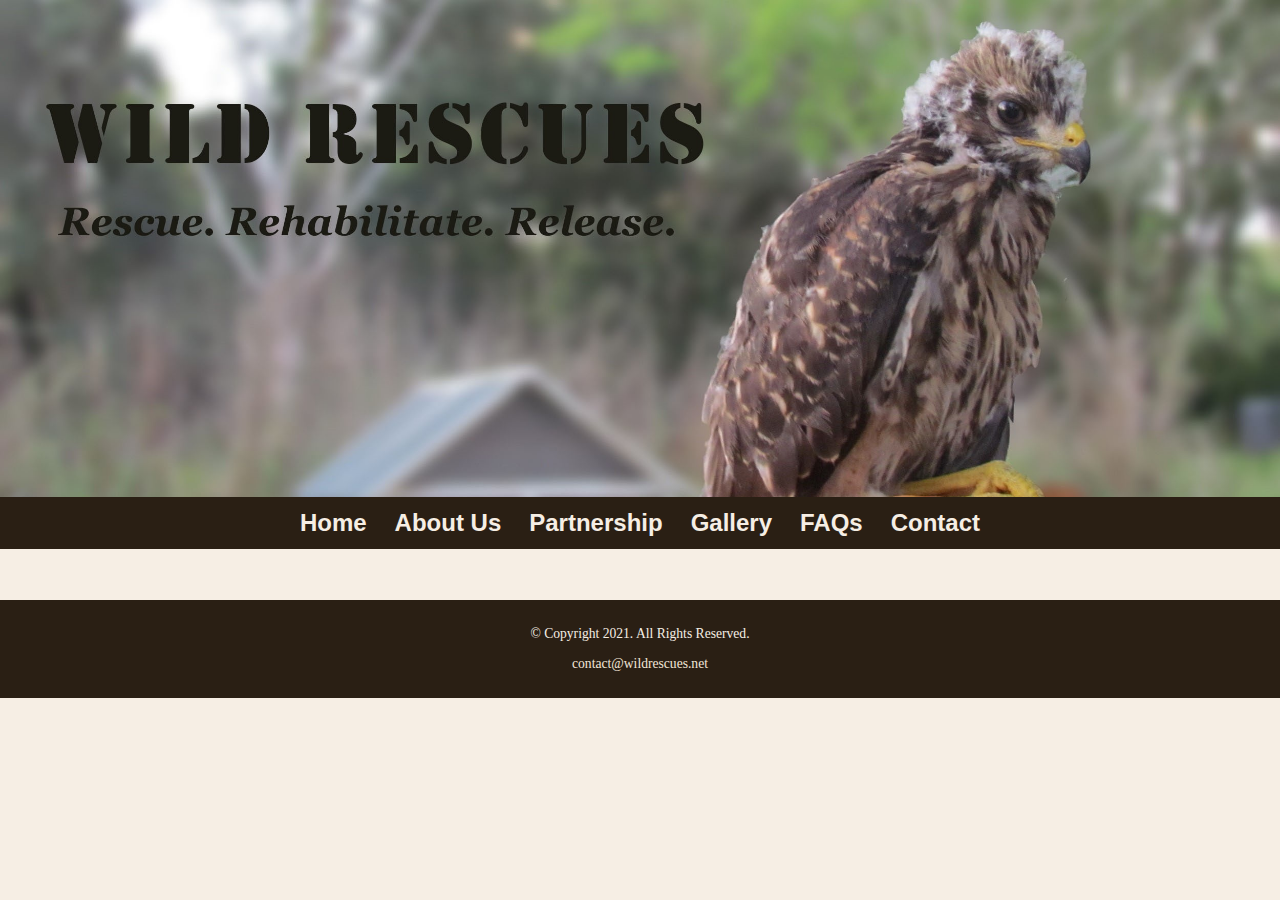
<file: template.html>
<!DOCTYPE html>
<!-- 
	Student Name: 
	File Name: template.html
	Today's Date:
 -->
<html lang="en">
<head>
	<title>Wild Rescues: Template</title>
	<meta charset="utf-8">
    <link rel="stylesheet" href="css/styles.css">
    <meta name="viewport" content="width=device-width, initial-scale=1.0">
    <link href="https://fonts.googleapis.com/css?family=Emblema+One|Lora&display=swap" rel="stylesheet">
	<link rel="shortcut icon" href="images/favicon.ico">
	<link rel="icon" type="image/png" sizes="32x32" href="images/favicon-32.png">
    <link rel="apple-touch-icon" sizes="180x180" href="images/apple-touch-icon.png">
	<link rel="icon" sizes="192x192" href="images/android-chrome-192.png">
</head>
<body>

    <div id="wrapper">
    
        <header>
            <div class="tab-desk">
              <a href="index.html"><img src="images/baby-hawk.jpg" alt="rescued baby hawk"></a>
            </div>
            <div class="mobile">
                <h1>&#128062; Wild Rescues</h1>
                <h3>Rescue. Rehabilitate. Release.</h3>
            </div>
        </header>

        <nav>
            <ul>
                <li><a href="index.html">Home</a></li>  
                <li><a href="about.html">About Us</a></li> 
                <li><a href="partnership.html">Partnership</a></li> 
                <li><a href="gallery.html">Gallery</a></li> 
                <li><a href="faqs.html">FAQs</a></li> 
                <li><a href="contact.html">Contact</a></li>
            </ul>
        </nav>

        <!-- Use the main area to add the main content to the webpage -->
        <main>

            <div>
            </div>

        </main>

        <footer>
            <p>&copy; Copyright 2021. All Rights Reserved.</p>
            <p><a href="mailto:contact@wildrescues.net">contact@wildrescues.net</a></p>
        </footer>
        
    </div>
	
</body>
</html>
</file>
<file: css/styles.css>
/*
Author: 
Date:
File Name: styles.css
*/

/* CSS Reset */
body,header,nav,main,footer,img h1,h3,ul,aside,figure,figcaption,video {
    margin: 0;
    padding: 0;
    border: 0
}

body {
    background-color: #f6eee4
}

img,video {
    max-width: 100%;
    display: block
}
/*style rules skip navigation link*/
.skip {
    position: absolute;
    left: -999px
}

.skip:focus {
    color: #fff;
    background-color: #2a1f14;
    text-decoration: none;
    padding: .5%;
    top: auto;
    left: auto;
    right: 1px;
    z-index: 1
}

.mobile,.mobile-tablet {
    display: block
}

.mobile h1 {
    font-family: 'Emblema One',cursive;
    margin: 2% 0 0 3%
}

.mobile h3 {
    font-family: 'Lora',serif
}

.desktop,#nav-links,.tab-desk {
    display: none
}

h1,h2,h3 {
    padding: 2%;
    text-align: center
}

nav {
    background-color: #2a1f14
}

.mobile-nav a {
    color: #fff;
    text-align: center;
    font-size: 2em;
    text-decoration: none;
    padding: 3%;
    display: block
}

.mobile-nav a.nav-icon {
    display: block;
    position: absolute;
    left: 0;
    top: 0;
    color: #f6eee4;
    padding: 2%
}

.nav-icon div {
    height: 40px;
    width: 40px;
    color: #2a1f14
}

main {
    padding: 2%;
    font-family: 'Lora',serif
}

main p {
    font-size: 1.25em
}

main h3 {
    padding-top: 2%
}

main ul {
    list-style-type: square
}

.link {
    color: #4d3319;
    text-decoration: none;
    font-weight: 700;
    font-style: italic
}

.action {
    font-size: 1.75em;
    font-weight: 700;
    text-align: center
}

.round {
    border-radius: 6px
}

aside {
    text-align: center;
    font-size: 1.5em;
    font-weight: 700;
    text-shadow: 4px 4px 10px #c5a687
}

figure {
    border: 4px solid #2a1f14;
    box-shadow: 6px 6px 10px #c5a687;
    max-width: 400px;
    margin: 2% auto
}

figcaption {
    padding: 2%;
    border-top: 4px solid #2a1f14
}

#info ul {
    margin-left: 10%
}

#contact,#form h2 {
    text-align: center
}

.tel-link {
    background-color: #2a1f14;
    padding: 2%;
    width: 80%;
    margin: 0 auto 0 auto
}

.tel-link a {
    color: #f6eee4;
    text-decoration: none;
    font-weight: 700
}

#questions p {
    cursor: pointer
}

#answer {
    text-align: center;
    font-weight: 700;
    width: 80%;
    margin: 0 auto
}

#answer h2 {
    display: none
}

fieldset,input,textarea {
    margin-bottom: 2%
}

fieldset {
    font-weight: 700;
    font-size: 1.25em
}

label {
    display: block;
    padding-top: 2%
}

#submit {
    margin: 0 auto;
    display: block;
    padding: 2%;
    background-color: #78593a;
    color: #f6eee4;
    font-size: 1.25em;
    border-radius: 10px
}

footer {
    text-align: center;
    font-size: .85em;
    background-color: #2a1f14;
    color: #f6eee4;
    padding: 1% 0
}

footer a {
    color: #f3e6d8;
    text-decoration: none
}

.social img {
    display: inline-block;
    padding: 4%
}

@media screen and (min-width: 620px),print {
    .tab-desk {
        display:block
    }

    .desktop {
        display: none
    }

    .mobile,.mobile-nav {
        display: none
    }

    .grid {
        display: grid;
        grid-template-columns: auto auto;
        column-gap: 20px
    }

    nav li {
        border-top: none;
        display: inline-block;
        font-size: 1.25em;
        font-family: Geneva,Arial,sans-serif;
        font-weight: 700
    }

    nav li a {
        padding: .5em;
        display: block;
        color: #f6eee4;
        text-decoration: none
    }

    aside {
        grid-column: 1/span 2
    }

    nav ul {
        list-style-type: none;
        text-align: center
    }

    form {
        width: 70%;
        margin: 0 auto
    }

    footer {
        overflow: auto
    }

    .copyright {
        float: left;
        width: 65%
    }

    .social {
        float: right;
        width: 25%
    }
}

@media screen and (min-width: 1921px),print {
    .desktop {
        display:block
    }

    .mobile-tablet {
        display: none
    }

    .grid {
        grid-template-columns: auto auto auto auto
    }

    body {
        background-image: linear-gradient(#f6eee4,#78593a)
    }

    #wrapper {
        width: 1920px;
        margin: 0,auto,0,auto
    }

    main {
        background-color: #f6eee4
    }

    aside {
        grid-column: 1/span 4;
        font-size: 3em
    }
}

@media print {
    body {
        background-color: #fff;
        color: #000
    }
}

@media screen and (min-width: 1000px),print {
    .desktop {
        display:block
    }

    .mobile-tablet {
        display: none
    }

    .grid {
        grid-template-columns: auto auto auto;
        column-gap: 30px;
        grid-column: 1/span 3;
        font-size: 2em
    }

    nav li {
        font-size: 1.5em
    }

    nav li a {
        padding: .5em,1.5em,.5em,1.5em
    }

    nav li a:hover {
        background-color: #f6eee4;
        color: #2a1f14;
        opacity: .5
    }

    aside {
        grid-column: 1/span 3;
        font-size: 2em
    }

    table {
        border: 1px solid #2a1f14;
        border-collapse: collapse;
        margin: 0 auto
    }

    caption {
        font-size: 1.5em;
        font-weight: 700;
        padding: 1%
    }

    th,td {
        border: 1px solid #2a1f14;
        padding: 1%
    }

    th {
        background-color: #2a1f14;
        color: #fff;
        font-size: 1.15em
    }

    tr:nth-child(odd) {
        background-color: #deccba
    }

    form {
        width: auto
    }

    .form-grid {
        display: grid;
        grid-template-columns: auto auto;
        column-gap: 20px
    }

    .btn {
        grid-column: 1/span 2
    }

    #info ul {
        margin-left: 5%
    }
}
</file>
